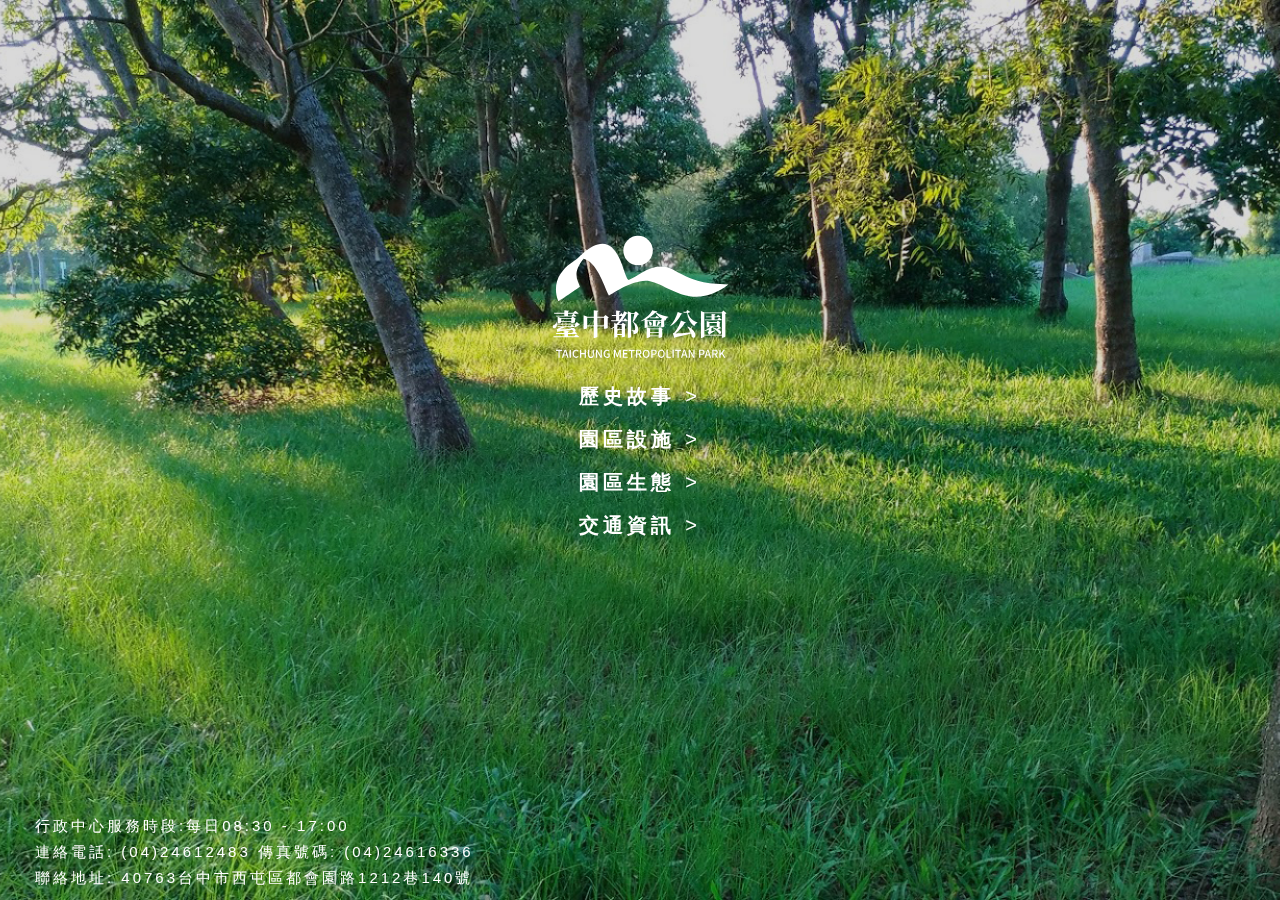
<file: index.html>
<!doctypehtml>
<html lang="en">

<head>
    <meta charset="utf-8">
    <meta name="viewport" content="width=device-width, initial-scale=1, shrink-to-fit=no">
    <link rel="stylesheet" href="https://maxcdn.bootstrapcdn.com/bootstrap/4.0.0/css/bootstrap.min.css" integrity="sha384-Gn5384xqQ1aoWXA+058RXPxPg6fy4IWvTNh0E263XmFcJlSAwiGgFAW/dAiS6JXm"
        crossorigin="anonymous">
    <link rel="icon" href="/img/favicon.ico" mce_href="/img/favicon.ico" type="image/favicon.ico">  
    <link rel="shortcut icon" href="/img/favicon.ico" mce_href="/img/favicon.ico" type="image/favicon">
    <link rel="stylesheet" href="css/index.css">
    <link rel="stylesheet" href="css/swiper.css">
    <title>台中都會公園</title>
    <!-- Demo styles -->
    <style>
        html,
        body {
            position: relative;
            height: 100%;
        }

        body {
            background: #eee;
            font-family: Helvetica, Arial, 微軟正黑體, sans-serif;
            font-size: 14px;
            color: #000;
            margin: 0;
            padding: 0;
        }

        .swiper-container {
            width: 100%;
            height: 100%;
        }

        .swiper-slide {
            background-position: center;
            background-size: cover;
        }
    </style>
</head>

<body>
    <div class="swiper-container">
        <div class="swiper-wrapper">
            <div class="swiper-slide" style="background-image:url('img/scene1.jpg')">
                
                    
                        <div class="index_section col-sm-12 p-0 text-center">
                            <h1 class="main_title"><img src="img/logo-taichungmp.svg" alt=""></h1>
                            <a href="about.html">
                                <h2 class="sub_title">歷史故事</h2>
                            </a>
                            <a href="facility.html">
                                <h2 class="sub_title">園區設施</h2>
                            </a>
                            <a href="natural-features.html">
                                <h2 class="sub_title">園區生態</h2>
                            </a>
                            <a href="trafic_info.html">
                                <h2 class="sub_title">交通資訊</h2>
                            </a>
                        </div>
                  
                
                <div class="row detail_section">
                    <div class="col-12">
                        <h5 class="detail">行政中心服務時段:每日08:30 - 17:00</h5>
                        <h5 class="detail">連絡電話: (04)24612483
                            <span class="inside_detali">傳真號碼: (04)24616336</span>
                        </h5>
                        <h5 class="detail">聯絡地址: 40763台中市西屯區都會園路1212巷140號</h5>
                    </div>
                </div>
            </div>
            <div class="swiper-slide" style="background-image:url('img/scene2.jpg')">
                
          
                        <div class="index_section col-sm-12 p-0 text-center">
                            <h1 class="main_title"><img src="img/logo-taichungmp.svg" alt=""></h1>
                            <a href="about.html">
                                <h2 class="sub_title">歷史故事</h2>
                            </a>
                            <a href="facility.html">
                                <h2 class="sub_title">園區設施</h2>
                            </a>
                            <a href="natural-features.html">
                                <h2 class="sub_title">園區生態</h2>
                            </a>
                            <a href="trafic_info.html">
                                <h2 class="sub_title">交通資訊</h2>
                            </a>
                        </div>
             
                
                <div class="row detail_section">
                        <div class="col-12">
                            <h5 class="detail">行政中心服務時段:每日08:30 - 17:00</h5>
                            <h5 class="detail">連絡電話: (04)24612483
                                <span class="inside_detali">傳真號碼: (04)24616336</span>
                            </h5>
                            <h5 class="detail">聯絡地址: 40763台中市西屯區都會園路1212巷140號</h5>
                        </div>
                    </div>
            </div>
            <div class="swiper-slide" style="background-image:url('img/scene3.jpg')">
                
                  
                        <div class="index_section col-sm-12 p-0 text-center">
                            <h1 class="main_title"><img src="img/logo-taichungmp.svg" alt=""></h1>
                            <a href="about.html">
                                <h2 class="sub_title">歷史故事</h2>
                            </a>
                            <a href="natural-features.html">
                                <h2 class="sub_title">園區設施</h2>
                            </a>
                            <a href="natural-features.html">
                                <h2 class="sub_title">園區生態</h2>
                            </a>
                            <a href="trafic_info.html">
                                <h2 class="sub_title">交通資訊</h2>
                            </a>
                        </div>
                
                
                <div class="row detail_section">
                        <div class="col-12">
                            <h5 class="detail">行政中心服務時段:每日08:30 - 17:00</h5>
                            <h5 class="detail">連絡電話: (04)24612483
                                <span class="inside_detali">傳真號碼: (04)24616336</span>
                            </h5>
                            <h5 class="detail">聯絡地址: 40763台中市西屯區都會園路1212巷140號</h5>
                        </div>
                    </div>
            </div>
            <div class="swiper-slide" style="background-image:url('img/scene4.jpg')">
                
               
                        <div class="index_section col-sm-12 p-0 text-center">
                            <h1 class="main_title"><img src="img/logo-taichungmp.svg" alt=""></h1>
                            <a href="about.html">
                                <h2 class="sub_title">歷史故事</h2>
                            </a>
                            <a href="natural-features.html">
                                <h2 class="sub_title">園區設施</h2>
                            </a>
                            <a href="natural-features.html">
                                <h2 class="sub_title">園區生態</h2>
                            </a>
                            <a href="trafic_info.html">
                                <h2 class="sub_title">交通資訊</h2>
                            </a>
                        </div>
               
                
                <div class="row detail_section">
                        <div class="col-12">
                            <h5 class="detail">行政中心服務時段:每日08:30 - 17:00</h5>
                            <h5 class="detail">連絡電話: (04)24612483
                                <span class="inside_detali">傳真號碼: (04)24616336</span>
                            </h5>
                            <h5 class="detail">聯絡地址: 40763台中市西屯區都會園路1212巷140號</h5>
                        </div>
                </div>
            </div>
        </div>

      







        <script src="https://code.jquery.com/jquery-3.2.1.slim.min.js" integrity="sha384-KJ3o2DKtIkvYIK3UENzmM7KCkRr/rE9/Qpg6aAZGJwFDMVNA/GpGFF93hXpG5KkN"
            crossorigin="anonymous"></script>
        <script src="https://cdnjs.cloudflare.com/ajax/libs/popper.js/1.12.9/umd/popper.min.js" integrity="sha384-ApNbgh9B+Y1QKtv3Rn7W3mgPxhU9K/ScQsAP7hUibX39j7fakFPskvXusvfa0b4Q"
            crossorigin="anonymous"></script>
        <script src="https://maxcdn.bootstrapcdn.com/bootstrap/4.0.0/js/bootstrap.min.js" integrity="sha384-JZR6Spejh4U02d8jOt6vLEHfe/JQGiRRSQQxSfFWpi1MquVdAyjUar5+76PVCmYl"
            crossorigin="anonymous"></script>
        <script src="jss/swiper.js"></script>
        <script>

            var swiper = new Swiper('.swiper-container', {
                speed: 1500,
                spaceBetween: 30,
                effect: 'fade',
                autoplay: {
                    delay: 6000,
                    disableOnInteraction: false,
                },
            });



        </script>
</body>

</html>
</file>
<file: css/index.css>
a{
    text-decoration: none;
}

.index_section{
    position: fixed;
    top: 25%;
    line-height: 1.8;
    width: 100%;
}


.main_title{
    color: white;
    font-weight: 900;
}



.sub_title{
    color: white;
    font-weight: 600;
    letter-spacing: 1px;
    transition-duration: 1s;
    font-size: 20px;
    letter-spacing: 4px;
    padding: 5.5px 0;
}

.sub_title:after{
    content: ">";
    font-weight: 200;
    margin-left: 10px;
}

a:hover{
    text-decoration: none;
   
}

.sub_title:hover{
   background-color: rgba(255, 255, 255, 0.25);
   color: white;
   width: 100%;
}


/*detail_section*/

.detail_section{
    position: fixed;
        bottom: 5px;
}

.detail{
    color: white;
    font-weight: 200;
    font-size: 15px;
    letter-spacing: 3px;
}

.detail_section{
    margin-left: 20px;
    font-weight: 200;
    font-size: 15px;
    letter-spacing: 3px;
}

@media screen and (min-width: 0px) and (max-width: 576px) {
    .index_section{
        position: fixed;
        top: 20%;
        line-height: 1.8;
    }


    .detail_section{
        position: fixed;
        bottom: 5px;
    }

    .detail{
        color: white;
        font-weight: 200;
        font-size: 5px;
        letter-spacing: 3px;
      
    }
    
    .detail_section{
        display: block;
        font-weight: 200;
        font-size: 5px;
        letter-spacing: 3px;
    }

}
</file>
